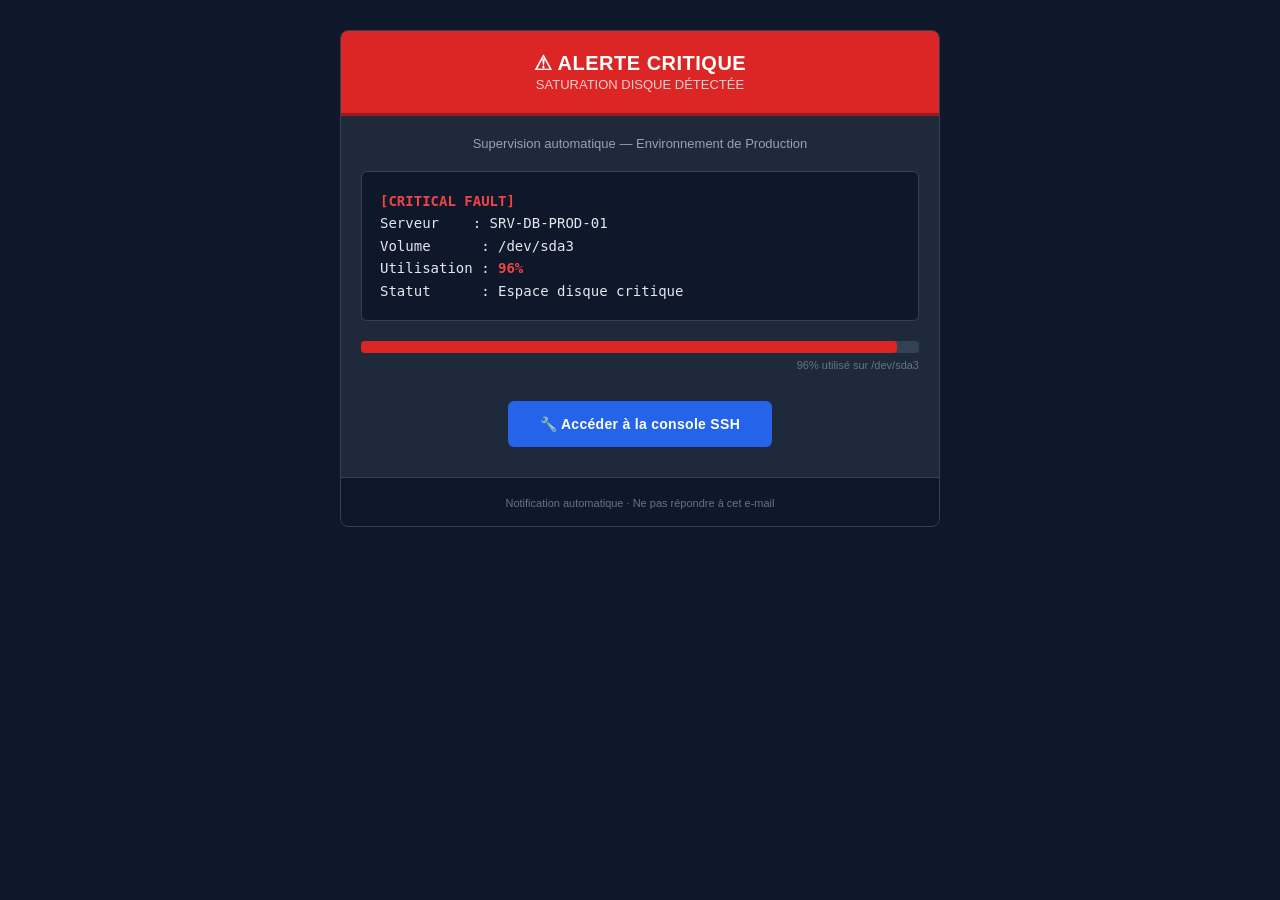
<file: .github/workflows/TP04/index.html>
<!DOCTYPE html>
<html lang="fr">
<head>
  <meta charset="UTF-8">
  <title>Alerte SOC - Saturation Disque (96%)</title>
  <style>
    .btn-ssh {
      opacity: 1;
      transition: opacity 0.2s ease;
    }
    .btn-ssh:hover {
      opacity: 0.85;
    }
  </style>
</head>
<body style="margin:0; padding:0; background-color:#0f172a;">

  <!-- Tableau principal : fond sombre, centrage global -->
  <table width="100%" border="0" cellpadding="0" cellspacing="0" style="background-color:#0f172a;">
    <tr>
      <td align="center" style="padding:30px 20px;">

        <!-- Sous-tableau conteneur : largeur 100% mais plafonné à 600px -->
        <table width="100%" border="0" cellpadding="0" cellspacing="0" style="max-width:600px; background-color:#1e293b; border-radius:8px; overflow:hidden; border:1px solid #334155;">

          <!-- Bandeau d'en-tête rouge = alerte critique -->
          <tr>
            <td style="background-color:#dc2626; padding:20px; text-align:center; border-bottom:3px solid #991b1b;">
              <span style="color:#ffffff; font-family:Arial, sans-serif; font-size:20px; font-weight:bold; letter-spacing:0.5px;">
                ⚠ ALERTE CRITIQUE
              </span>
              <br>
              <span style="color:#fecaca; font-family:Arial, sans-serif; font-size:13px;">
                SATURATION DISQUE DÉTECTÉE
              </span>
            </td>
          </tr>

          <!-- Sous-titre / contexte -->
          <tr>
            <td style="padding:20px 20px 0 20px; font-family:Arial, sans-serif; color:#94a3b8; font-size:13px; text-align:center;">
              Supervision automatique — Environnement de Production
            </td>
          </tr>

          <!-- Corps du message : texte brut en monospace, style "terminal" -->
          <tr>
            <td style="padding:20px;">
              <table width="100%" border="0" cellpadding="0" cellspacing="0" style="background-color:#0f172a; border-radius:6px; border:1px solid #334155;">
                <tr>
                  <td style="font-family:monospace; font-size:14px; color:#e2e8f0; padding:18px; line-height:1.6;">
                    <span style="color:#ef4444; font-weight:bold;">[CRITICAL FAULT]</span><br>
                    Serveur&nbsp;&nbsp;&nbsp;&nbsp;: SRV-DB-PROD-01<br>
                    Volume&nbsp;&nbsp;&nbsp;&nbsp;&nbsp;&nbsp;: /dev/sda3<br>
                    Utilisation&nbsp;: <span style="color:#ef4444; font-weight:bold;">96%</span><br>
                    Statut&nbsp;&nbsp;&nbsp;&nbsp;&nbsp;&nbsp;: Espace disque critique
                  </td>
                </tr>
              </table>
            </td>
          </tr>

          <!-- Barre de progression visuelle du taux d'occupation -->
          <tr>
            <td style="padding:0 20px 20px 20px;">
              <table width="100%" border="0" cellpadding="0" cellspacing="0" style="background-color:#334155; border-radius:4px;">
                <tr>
                  <td width="96%" style="background-color:#dc2626; padding:6px 0; border-radius:4px;"></td>
                  <td width="4%"></td>
                </tr>
              </table>
              <div style="font-family:Arial, sans-serif; font-size:11px; color:#64748b; margin-top:6px; text-align:right;">
                96% utilisé sur /dev/sda3
              </div>
            </td>
          </tr>

          <!-- Bouton CTA construit en cellule de tableau -->
          <tr>
            <td align="center" style="padding:10px 20px 30px 20px;">
              <table border="0" cellpadding="0" cellspacing="0">
                <tr>
                  <td class="btn-ssh" align="center" style="background-color:#2563eb; padding:14px 32px; border-radius:6px;">
                    <a href="#" style="color:#ffffff; font-family:Arial, sans-serif; font-size:14px; font-weight:bold; text-decoration:none; letter-spacing:0.3px;">
                      🔧 Accéder à la console SSH
                    </a>
                  </td>
                </tr>
              </table>
            </td>
          </tr>

          <!-- Footer -->
          <tr>
            <td style="background-color:#0f172a; padding:15px 20px; text-align:center; border-top:1px solid #334155;">
              <span style="font-family:Arial, sans-serif; font-size:11px; color:#64748b;">
                Notification automatique · Ne pas répondre à cet e-mail
              </span>
            </td>
          </tr>

        </table>
        <!-- fin sous-tableau 600px -->

      </td>
    </tr>
  </table>
  <!-- fin tableau principal -->

</body>
</html>
</file>
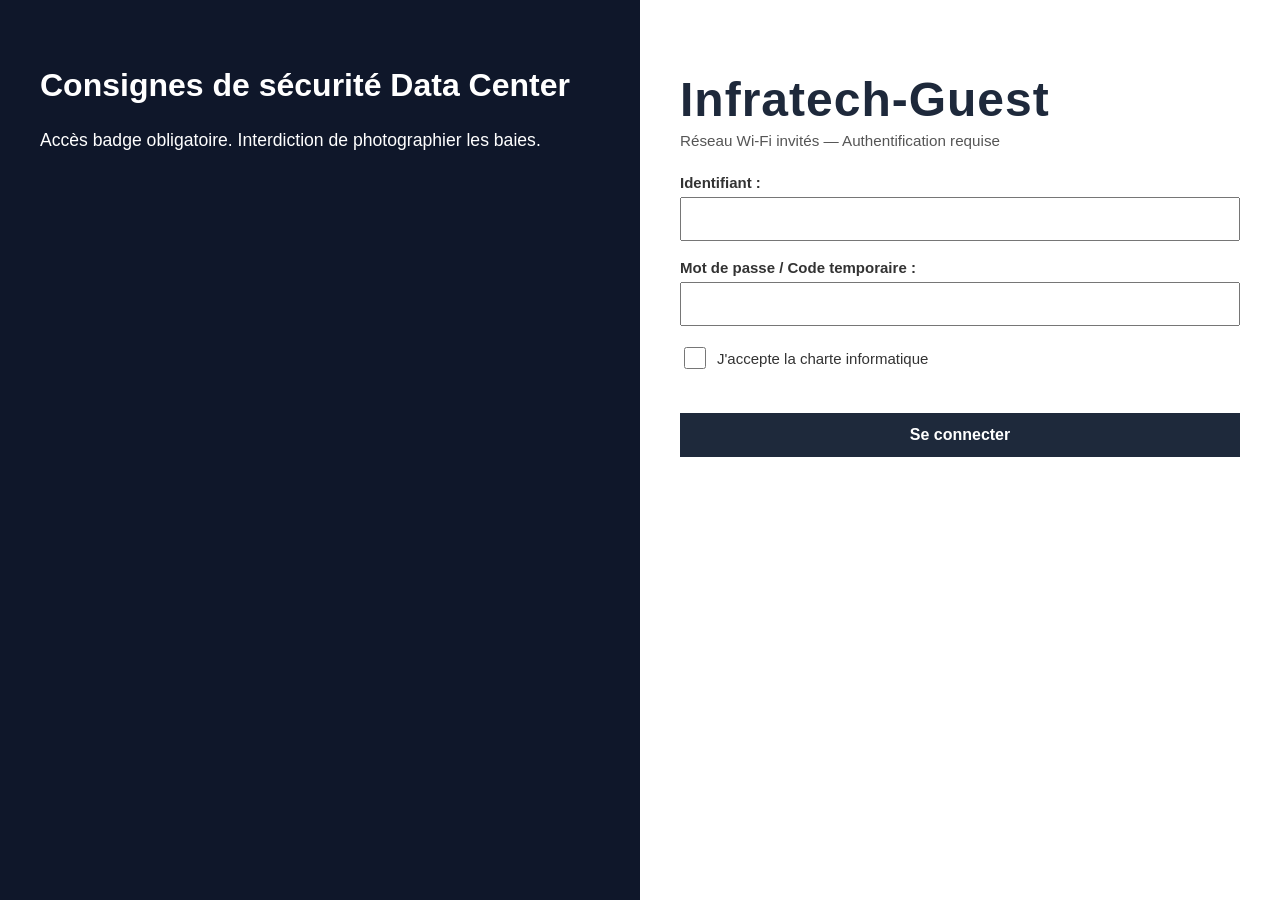
<file: .github/workflows/TP3/index.html>
<!DOCTYPE html>
<html lang="fr">
<head>
  <meta charset="UTF-8">
  <meta name="viewport" content="width=device-width, initial-scale=1.0">
  <title>Portail Infratech-Guest</title>
  <link rel="stylesheet" href="styles.css">
</head>
<body>

  <div class="conteneur-portail">

    <div class="colonne-image">
      <h2>Consignes de sécurité Data Center</h2>
      <p>Accès badge obligatoire. Interdiction de photographier les baies.</p>
    </div>

    <div class="colonne-formulaire">
      <h1 class="titre-portail">Infratech-Guest</h1>
      <p class="sous-titre">Réseau Wi-Fi invités — Authentification requise</p>

      <form action="/connexion.php" method="post">
        <label for="identifiant">Identifiant :</label><br>
        <input type="text" id="identifiant" name="identifiant"><br><br>

        <label for="mdp">Mot de passe / Code temporaire :</label><br>
        <input type="password" id="mdp" name="mdp"><br><br>

        <label class="charte">
          <input type="checkbox" id="charte" name="charte" required>
          J'accepte la charte informatique
        </label><br><br>

        <input type="submit" value="Se connecter">
      </form>
    </div>

  </div>

</body>
</html>
</file>
<file: .github/workflows/TP3/styles.css>
body {
  margin: 0;
  font-family: 'Segoe UI', Arial, sans-serif;
  background-color: #e5e5e5;
}

.conteneur-portail {
  display: flex;
  min-height: 100vh;
}

.colonne-image {
  flex: 1;
  background-color: #0f172a;
  color: white;
  padding: 40px;
}

.colonne-image h2 {
  font-size: clamp(1.2rem, 3vw, 2rem);
}

.colonne-image p {
  font-size: clamp(0.9rem, 2vw, 1.1rem);
}

.colonne-formulaire {
  flex: 1;
  padding: 40px;
  background-color: #ffffff;
}

.titre-portail {
  font-size: clamp(1.5rem, 5vw, 3rem);
  font-weight: bold;
  color: #1e293b;
  letter-spacing: 1px;
  margin-bottom: 5px;
}

.sous-titre {
  color: #555555;
  font-size: 0.95rem;
  margin-top: 0;
  margin-bottom: 25px;
}

label {
  font-size: 15px;
  color: #333333;
  font-weight: 600;
}

.charte {
  font-weight: normal;
  display: flex;
  align-items: center;
  gap: 8px;
}

input[type="text"],
input[type="password"],
input[type="submit"] {
  height: 44px;
  font-size: 16px;
  width: 100%;
  box-sizing: border-box;
  margin-top: 5px;
}

input[type="checkbox"] {
  width: 22px;
  height: 22px;
}

input[type="submit"] {
  background-color: #1e293b;
  color: white;
  border: none;
  cursor: pointer;
  font-weight: bold;
}

@media (max-width: 768px) {

  .colonne-image {
    display: none;
  }

  .colonne-formulaire {
    width: 100%;
  }

}
</file>
